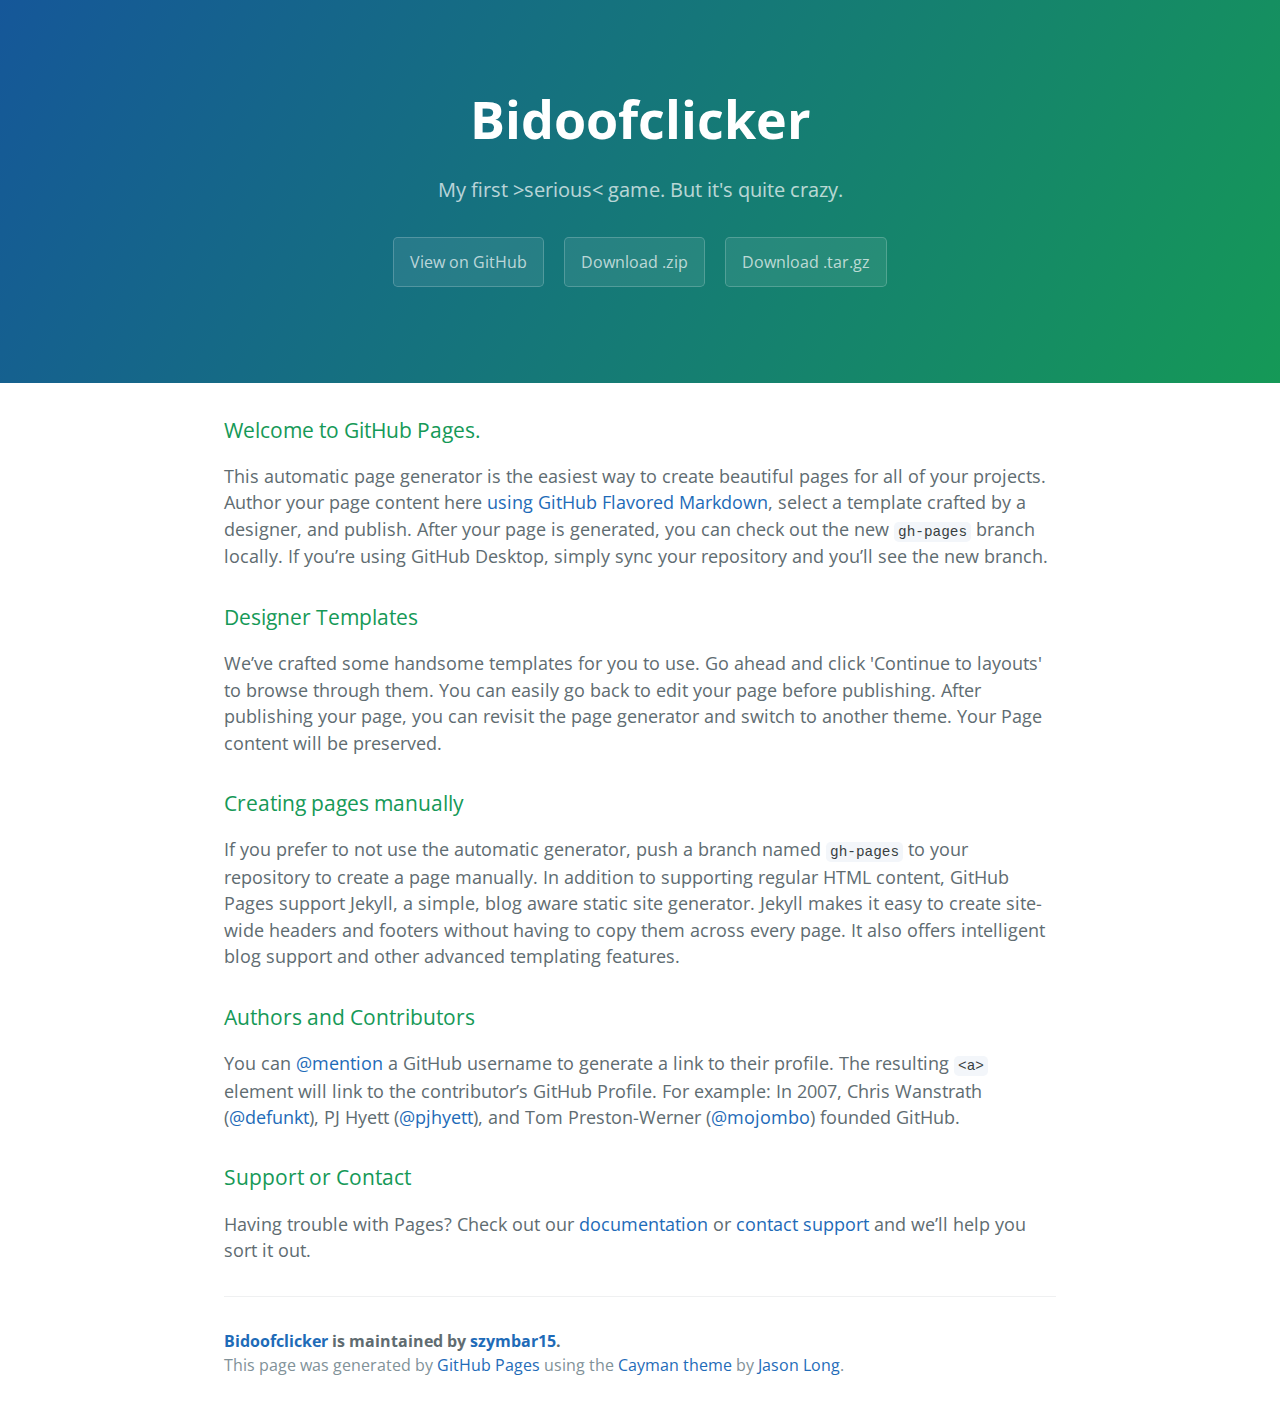
<file: index.html>
<!DOCTYPE html>
<html lang="en-us">
  <head>
    <meta charset="UTF-8">
    <title>Bidoofclicker by szymbar15</title>
    <meta name="viewport" content="width=device-width, initial-scale=1">
    <link rel="stylesheet" type="text/css" href="stylesheets/normalize.css" media="screen">
    <link href='https://fonts.googleapis.com/css?family=Open+Sans:400,700' rel='stylesheet' type='text/css'>
    <link rel="stylesheet" type="text/css" href="stylesheets/stylesheet.css" media="screen">
    <link rel="stylesheet" type="text/css" href="stylesheets/github-light.css" media="screen">
  </head>
  <body>
    <section class="page-header">
      <h1 class="project-name">Bidoofclicker</h1>
      <h2 class="project-tagline">My first &gt;serious&lt; game. But it&#39;s quite crazy.</h2>
      <a href="https://github.com/szymbar15/BidoofClicker" class="btn">View on GitHub</a>
      <a href="https://github.com/szymbar15/BidoofClicker/zipball/master" class="btn">Download .zip</a>
      <a href="https://github.com/szymbar15/BidoofClicker/tarball/master" class="btn">Download .tar.gz</a>
    </section>

    <section class="main-content">
      <h3>
<a id="welcome-to-github-pages" class="anchor" href="#welcome-to-github-pages" aria-hidden="true"><span aria-hidden="true" class="octicon octicon-link"></span></a>Welcome to GitHub Pages.</h3>

<p>This automatic page generator is the easiest way to create beautiful pages for all of your projects. Author your page content here <a href="https://guides.github.com/features/mastering-markdown/">using GitHub Flavored Markdown</a>, select a template crafted by a designer, and publish. After your page is generated, you can check out the new <code>gh-pages</code> branch locally. If you’re using GitHub Desktop, simply sync your repository and you’ll see the new branch.</p>

<h3>
<a id="designer-templates" class="anchor" href="#designer-templates" aria-hidden="true"><span aria-hidden="true" class="octicon octicon-link"></span></a>Designer Templates</h3>

<p>We’ve crafted some handsome templates for you to use. Go ahead and click 'Continue to layouts' to browse through them. You can easily go back to edit your page before publishing. After publishing your page, you can revisit the page generator and switch to another theme. Your Page content will be preserved.</p>

<h3>
<a id="creating-pages-manually" class="anchor" href="#creating-pages-manually" aria-hidden="true"><span aria-hidden="true" class="octicon octicon-link"></span></a>Creating pages manually</h3>

<p>If you prefer to not use the automatic generator, push a branch named <code>gh-pages</code> to your repository to create a page manually. In addition to supporting regular HTML content, GitHub Pages support Jekyll, a simple, blog aware static site generator. Jekyll makes it easy to create site-wide headers and footers without having to copy them across every page. It also offers intelligent blog support and other advanced templating features.</p>

<h3>
<a id="authors-and-contributors" class="anchor" href="#authors-and-contributors" aria-hidden="true"><span aria-hidden="true" class="octicon octicon-link"></span></a>Authors and Contributors</h3>

<p>You can <a href="https://github.com/blog/821" class="user-mention">@mention</a> a GitHub username to generate a link to their profile. The resulting <code>&lt;a&gt;</code> element will link to the contributor’s GitHub Profile. For example: In 2007, Chris Wanstrath (<a href="https://github.com/defunkt" class="user-mention">@defunkt</a>), PJ Hyett (<a href="https://github.com/pjhyett" class="user-mention">@pjhyett</a>), and Tom Preston-Werner (<a href="https://github.com/mojombo" class="user-mention">@mojombo</a>) founded GitHub.</p>

<h3>
<a id="support-or-contact" class="anchor" href="#support-or-contact" aria-hidden="true"><span aria-hidden="true" class="octicon octicon-link"></span></a>Support or Contact</h3>

<p>Having trouble with Pages? Check out our <a href="https://help.github.com/pages">documentation</a> or <a href="https://github.com/contact">contact support</a> and we’ll help you sort it out.</p>

      <footer class="site-footer">
        <span class="site-footer-owner"><a href="https://github.com/szymbar15/BidoofClicker">Bidoofclicker</a> is maintained by <a href="https://github.com/szymbar15">szymbar15</a>.</span>

        <span class="site-footer-credits">This page was generated by <a href="https://pages.github.com">GitHub Pages</a> using the <a href="https://github.com/jasonlong/cayman-theme">Cayman theme</a> by <a href="https://twitter.com/jasonlong">Jason Long</a>.</span>
      </footer>

    </section>

  
  </body>
</html>
</file>
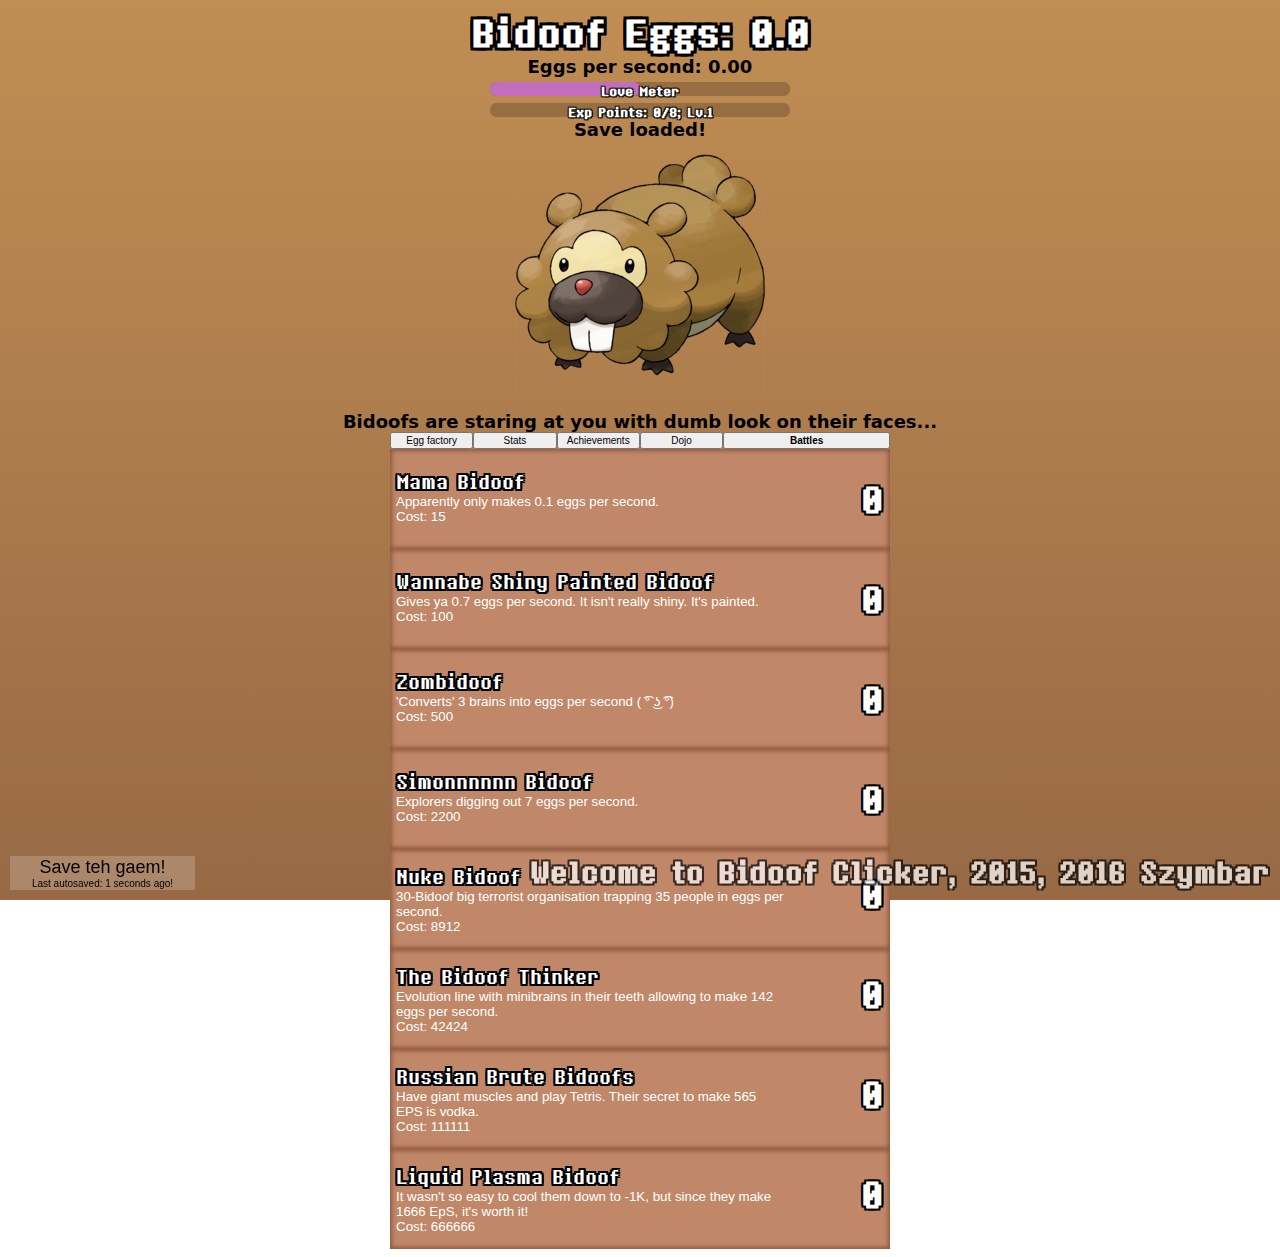
<file: game.html>
<!DOCTYPE html>
<meta charset="UTF-8">
<html>
<head>
	<link rel='stylesheet' href='game.css'/>
	<script src='game.js'></script>
</head>
<body>
<div id="mainthings">
Bidoof Eggs: <span id="bidoofs">0</span><br /></div>
<div id="subthings">
Eggs per second: <span id="eggsPerSecond">0</span></br>
<span title="If you love your Bidoofs enough, nice rare events may happen!" class="tooltip"><span class="loveposition"><span class="lovelove"><span id="love"><progress value="0" max="100" id="lovebar"></progress></span></span></span></span><br />
<span title="Your experience points" class="tooltip" id="expToolTip"><span class="loveposition"><span class="lovelove"><span id="exp"><progress value="0" max="100" id="expbar"></progress></span></span></span></span>
<br /><span id="isLoved"></span><br />
    <button class="abc" id="bidoof" type="reset" onclick="bidoofClick(event)"></button><p></p>
<img id="clickingEggs" src="onClick.gif" onclick="bidoofClick(event)"/>
<span id="thingsThatHappen">Loading...</span>
</div>

<div class="menus">

<button class="abc" id="settings" type="reset" onclick="toggleEggs()">Egg factory</button><button class="abc" id="settings" type="reset" onclick="toggleStats()">Stats</button><button class="abc" id="settings" type="reset" onclick="toggleAchives()">Achievements</button><button class="abc" id="settings" type="reset" onclick="toggleDojo()">Dojo</button><button class="abc" id="battleSmallButton" type="reset" onclick="toggleBattles()"><b>Battles</b></button><br />


</div>

<div id="upgrade">
</div>
<div id="powerup" class="powerup">
</div>

<div id="statistics" class="statistics">
<div id="statsbg" class="statsbg">
<div id="statstext" class="statstext">
<li>You've clicked <span id="clicks">0</span> times!<br/>
<li>You've made <span id="totaleggs">0</span> eggs in total!<br/>
<li>You've played for <span id="gametime">0</span> seconds!<br/>
<li>You've got <span id="upgradeCount">0</span> upgrades!<br/>
<li>You've made <span id="totalBuildings">0</span> Egg Factories!<br/>
<li>You've had <span id="eventCount">0</span> events!<br/>
<li>Your click gives <span id="clicksAmountes">1</span> eggs!
<li>You unlocked <span id="achives">0</span> achievements!
<li>You got a total of <span id="totalExpPoints">0</span> Exp Points!
</div></div></div>

<div id="achievements" class="achievements">
<div id="achievementsbg" class="achievementsbg">
</div>
</div>

<div id="dojo"></div>
<div id="battles">
	<div id="battleMenu"></div>
	<div id="battleCanvas"><canvas id="canvascanvas" width="490" height="240" style="border: 5px solid #FFFFFF; background: #000;"></canvas></div>
</div>

<button class="abc" id="savegame" type="reset" onclick="saveGame()"><div id="subthings">Save teh gaem!</div>
Last autosaved: <span id="savetiem">0</span> seconds ago!</button>

<div id="popupwindow">hello?</div>

</body>
</html>
</file>
<file: stylesheets/stylesheet.css>
* {
  box-sizing: border-box; }

body {
  padding: 0;
  margin: 0;
  font-family: "Open Sans", "Helvetica Neue", Helvetica, Arial, sans-serif;
  font-size: 16px;
  line-height: 1.5;
  color: #606c71; }

a {
  color: #1e6bb8;
  text-decoration: none; }
  a:hover {
    text-decoration: underline; }

.btn {
  display: inline-block;
  margin-bottom: 1rem;
  color: rgba(255, 255, 255, 0.7);
  background-color: rgba(255, 255, 255, 0.08);
  border-color: rgba(255, 255, 255, 0.2);
  border-style: solid;
  border-width: 1px;
  border-radius: 0.3rem;
  transition: color 0.2s, background-color 0.2s, border-color 0.2s; }
  .btn + .btn {
    margin-left: 1rem; }

.btn:hover {
  color: rgba(255, 255, 255, 0.8);
  text-decoration: none;
  background-color: rgba(255, 255, 255, 0.2);
  border-color: rgba(255, 255, 255, 0.3); }

@media screen and (min-width: 64em) {
  .btn {
    padding: 0.75rem 1rem; } }

@media screen and (min-width: 42em) and (max-width: 64em) {
  .btn {
    padding: 0.6rem 0.9rem;
    font-size: 0.9rem; } }

@media screen and (max-width: 42em) {
  .btn {
    display: block;
    width: 100%;
    padding: 0.75rem;
    font-size: 0.9rem; }
    .btn + .btn {
      margin-top: 1rem;
      margin-left: 0; } }

.page-header {
  color: #fff;
  text-align: center;
  background-color: #159957;
  background-image: linear-gradient(120deg, #155799, #159957); }

@media screen and (min-width: 64em) {
  .page-header {
    padding: 5rem 6rem; } }

@media screen and (min-width: 42em) and (max-width: 64em) {
  .page-header {
    padding: 3rem 4rem; } }

@media screen and (max-width: 42em) {
  .page-header {
    padding: 2rem 1rem; } }

.project-name {
  margin-top: 0;
  margin-bottom: 0.1rem; }

@media screen and (min-width: 64em) {
  .project-name {
    font-size: 3.25rem; } }

@media screen and (min-width: 42em) and (max-width: 64em) {
  .project-name {
    font-size: 2.25rem; } }

@media screen and (max-width: 42em) {
  .project-name {
    font-size: 1.75rem; } }

.project-tagline {
  margin-bottom: 2rem;
  font-weight: normal;
  opacity: 0.7; }

@media screen and (min-width: 64em) {
  .project-tagline {
    font-size: 1.25rem; } }

@media screen and (min-width: 42em) and (max-width: 64em) {
  .project-tagline {
    font-size: 1.15rem; } }

@media screen and (max-width: 42em) {
  .project-tagline {
    font-size: 1rem; } }

.main-content :first-child {
  margin-top: 0; }
.main-content img {
  max-width: 100%; }
.main-content h1, .main-content h2, .main-content h3, .main-content h4, .main-content h5, .main-content h6 {
  margin-top: 2rem;
  margin-bottom: 1rem;
  font-weight: normal;
  color: #159957; }
.main-content p {
  margin-bottom: 1em; }
.main-content code {
  padding: 2px 4px;
  font-family: Consolas, "Liberation Mono", Menlo, Courier, monospace;
  font-size: 0.9rem;
  color: #383e41;
  background-color: #f3f6fa;
  border-radius: 0.3rem; }
.main-content pre {
  padding: 0.8rem;
  margin-top: 0;
  margin-bottom: 1rem;
  font: 1rem Consolas, "Liberation Mono", Menlo, Courier, monospace;
  color: #567482;
  word-wrap: normal;
  background-color: #f3f6fa;
  border: solid 1px #dce6f0;
  border-radius: 0.3rem; }
  .main-content pre > code {
    padding: 0;
    margin: 0;
    font-size: 0.9rem;
    color: #567482;
    word-break: normal;
    white-space: pre;
    background: transparent;
    border: 0; }
.main-content .highlight {
  margin-bottom: 1rem; }
  .main-content .highlight pre {
    margin-bottom: 0;
    word-break: normal; }
.main-content .highlight pre, .main-content pre {
  padding: 0.8rem;
  overflow: auto;
  font-size: 0.9rem;
  line-height: 1.45;
  border-radius: 0.3rem; }
.main-content pre code, .main-content pre tt {
  display: inline;
  max-width: initial;
  padding: 0;
  margin: 0;
  overflow: initial;
  line-height: inherit;
  word-wrap: normal;
  background-color: transparent;
  border: 0; }
  .main-content pre code:before, .main-content pre code:after, .main-content pre tt:before, .main-content pre tt:after {
    content: normal; }
.main-content ul, .main-content ol {
  margin-top: 0; }
.main-content blockquote {
  padding: 0 1rem;
  margin-left: 0;
  color: #819198;
  border-left: 0.3rem solid #dce6f0; }
  .main-content blockquote > :first-child {
    margin-top: 0; }
  .main-content blockquote > :last-child {
    margin-bottom: 0; }
.main-content table {
  display: block;
  width: 100%;
  overflow: auto;
  word-break: normal;
  word-break: keep-all; }
  .main-content table th {
    font-weight: bold; }
  .main-content table th, .main-content table td {
    padding: 0.5rem 1rem;
    border: 1px solid #e9ebec; }
.main-content dl {
  padding: 0; }
  .main-content dl dt {
    padding: 0;
    margin-top: 1rem;
    font-size: 1rem;
    font-weight: bold; }
  .main-content dl dd {
    padding: 0;
    margin-bottom: 1rem; }
.main-content hr {
  height: 2px;
  padding: 0;
  margin: 1rem 0;
  background-color: #eff0f1;
  border: 0; }

@media screen and (min-width: 64em) {
  .main-content {
    max-width: 64rem;
    padding: 2rem 6rem;
    margin: 0 auto;
    font-size: 1.1rem; } }

@media screen and (min-width: 42em) and (max-width: 64em) {
  .main-content {
    padding: 2rem 4rem;
    font-size: 1.1rem; } }

@media screen and (max-width: 42em) {
  .main-content {
    padding: 2rem 1rem;
    font-size: 1rem; } }

.site-footer {
  padding-top: 2rem;
  margin-top: 2rem;
  border-top: solid 1px #eff0f1; }

.site-footer-owner {
  display: block;
  font-weight: bold; }

.site-footer-credits {
  color: #819198; }

@media screen and (min-width: 64em) {
  .site-footer {
    font-size: 1rem; } }

@media screen and (min-width: 42em) and (max-width: 64em) {
  .site-footer {
    font-size: 1rem; } }

@media screen and (max-width: 42em) {
  .site-footer {
    font-size: 0.9rem; } }
</file>
<file: stylesheets/github-light.css>
/*
   Copyright 2014 GitHub Inc.

   Licensed under the Apache License, Version 2.0 (the "License");
   you may not use this file except in compliance with the License.
   You may obtain a copy of the License at

       http://www.apache.org/licenses/LICENSE-2.0

   Unless required by applicable law or agreed to in writing, software
   distributed under the License is distributed on an "AS IS" BASIS,
   WITHOUT WARRANTIES OR CONDITIONS OF ANY KIND, either express or implied.
   See the License for the specific language governing permissions and
   limitations under the License.

*/

.pl-c /* comment */ {
  color: #969896;
}

.pl-c1      /* constant, markup.raw, meta.diff.header, meta.module-reference, meta.property-name, support, support.constant, support.variable, variable.other.constant */,
.pl-s .pl-v /* string variable */ {
  color: #0086b3;
}

.pl-e  /* entity */,
.pl-en /* entity.name */ {
  color: #795da3;
}

.pl-s .pl-s1 /* string source */,
.pl-smi      /* storage.modifier.import, storage.modifier.package, storage.type.java, variable.other, variable.parameter.function */ {
  color: #333;
}

.pl-ent /* entity.name.tag */ {
  color: #63a35c;
}

.pl-k /* keyword, storage, storage.type */ {
  color: #a71d5d;
}

.pl-pds              /* punctuation.definition.string, string.regexp.character-class */,
.pl-s                /* string */,
.pl-s .pl-pse .pl-s1 /* string punctuation.section.embedded source */,
.pl-sr               /* string.regexp */,
.pl-sr .pl-cce       /* string.regexp constant.character.escape */,
.pl-sr .pl-sra       /* string.regexp string.regexp.arbitrary-repitition */,
.pl-sr .pl-sre       /* string.regexp source.ruby.embedded */ {
  color: #183691;
}

.pl-v /* variable */ {
  color: #ed6a43;
}

.pl-id /* invalid.deprecated */ {
  color: #b52a1d;
}

.pl-ii /* invalid.illegal */ {
  background-color: #b52a1d;
  color: #f8f8f8;
}

.pl-sr .pl-cce /* string.regexp constant.character.escape */ {
  color: #63a35c;
  font-weight: bold;
}

.pl-ml /* markup.list */ {
  color: #693a17;
}

.pl-mh        /* markup.heading */,
.pl-mh .pl-en /* markup.heading entity.name */,
.pl-ms        /* meta.separator */ {
  color: #1d3e81;
  font-weight: bold;
}

.pl-mq /* markup.quote */ {
  color: #008080;
}

.pl-mi /* markup.italic */ {
  color: #333;
  font-style: italic;
}

.pl-mb /* markup.bold */ {
  color: #333;
  font-weight: bold;
}

.pl-md /* markup.deleted, meta.diff.header.from-file */ {
  background-color: #ffecec;
  color: #bd2c00;
}

.pl-mi1 /* markup.inserted, meta.diff.header.to-file */ {
  background-color: #eaffea;
  color: #55a532;
}

.pl-mdr /* meta.diff.range */ {
  color: #795da3;
  font-weight: bold;
}

.pl-mo /* meta.output */ {
  color: #1d3e81;
}
</file>
<file: game.css>
body {
    text-align: center;
    font-family: "Segoe UI", Frutiger, "Frutiger Linotype", "Dejavu Sans", "Helvetica Neue", Arial, sans-serif;
    font-size: 24px;
    font-weight: bold;
/ / background-image: url(http://media.tumblr.com/tumblr_l3msl9HMPn1qbkyu6.gif);
/ / background-image: url("HNI_0007.JPG");
    background: linear-gradient(rgba(192, 142, 83, 1), rgba(151, 105, 69, 1));
    background-repeat: no-repeat;
    background-attachment: fixed;
    height: 100%;
}
canvas {
    image-rendering: crisp-edges;
    image-rendering: -moz-crisp-edges;
    image-rendering: -o-crisp-edges;
    image-rendering: -webkit-crisp-edges;
    -ms-interpolation-mode: nearest-neighbor;
    image-rendering: pixelated;
    position: relative;

}
div {
    margin-left: auto;
    margin-right: auto;
}
#mainthings {
    text-shadow: 3px 0px 0 #000,
    -3px -3px 0 #000,
    3px -3px 0 #000,
    -3px 3px 0 #000,
    3px 3px 0 #000,
    -3px 0px 0 #000;
    font-family: battleFont;
    color: #FFF;
    font-size: 32px;
}
#subthings {
    font-size: 18px;
}
#subtitles {
    font-size: 16px;
    color: #FFF;
    font-family: battleFont;
    text-shadow: 2px 0 0 #000,
    -2px 0 0 #000,
    0 2px 0 #000,
    0 -2px 0 #000,
    -2px -2px 0 #000,
    2px -2px 0 #000,
    -2px 2px 0 #000,
    2px 2px 0 #000
}

#dojotext {
    font-size: 15px;
    text-align: center;
}
#clicky {
    width: 0px;
    height: 0px;
}
#thingsThatHappen {
    font-size: 18px;
}
#clickingEggs {
    visibility: visible;
    opacity: 0.0;
    position: absolute;
    pointer-events: none;
}
#savegame {
    max-width: 185px;
    width: 100%;
    display: inline-block;
    margin-left: auto;
    margin-right: auto;
    text-align: center;
    font-size: 10px;
    bottom: 10px;
    position: fixed;
    left: 10px;
    border: none;
    background-color: rgba(255, 255, 255, 0.2);
}
.loveposition {
    position: relative;
}
.lovelove p {
    position: absolute;
    left: 0;
    top: 5px;
    padding-top: 1px;
    width: 300px;
    height: 14px;
    color: #FFF;
    margin: 0px;
    font-size: 11px;
    font-family: battleFont;
    text-shadow: 1px 1px 0 #000,
    -1px -1px 0 #000,
    1px -1px 0 #000,
    -1px 1px 0 #000,
    1px 1px 0 #000;
    //border: 1px solid white;
}
.tooltip {
    display: inline;
    position: relative;
}
.tooltip:hover:after{
    background: #333;
    background: rgba(0,0,0,.8);
    border-radius: 5px;
    bottom: 26px;
    color: #fff;
    content: attr(title);
    left: 10%;
    padding: 5px 15px;
    position: absolute;
    z-index: 98;
    width: 220px;
    font-size: 12px;
    white-space: pre-line;
}
.tooltipbattle:hover:after {
    background: #333;
    background: rgba(0,0,0,.8);
    border-radius: 5px;
    top: auto;
    color: #fff;
    content: attr(title);
    padding: 5px 15px;
    position: absolute;
    z-index: 98;
    width: 170px;
    font-size: 14px;
    white-space: pre-line;
}
progress {
    background-color: #966E41;
    border: 0;
    width: 300px;
    height: 14px;
    border-radius: 9px;
    -webkit-transition : width 5s ease;
    -moz-transition : width 5s ease;
    transition : width 5s ease;
    font-size: 12px;
/ / position : relative;
/ / display : block;
}
progress::-webkit-progress-bar {
	background-color: #966E41;
	border-radius: 9px;
}
#lovebar::-webkit-progress-value {
	background: #C36EBC;
	filter: progid:DXImageTransform.Microsoft.gradient( startColorstr='#cdeb8e', endColorstr='#a5c956',GradientType=0 );
	border-radius: 9px;
    border-right: 10px;
}
#lovebar::-moz-progress-bar {
	background: #C36EBC;
	filter: progid:DXImageTransform.Microsoft.gradient( startColorstr='#cdeb8e', endColorstr='#a5c956',GradientType=0 );
	border-radius: 9px;
}
#expbar::-webkit-progress-value {
    background: #3C5FDC;
    filter: progid:DXImageTransform.Microsoft.gradient( startColorstr='#cdeb8e', endColorstr='#a5c956',GradientType=0 );
    border-radius: 9px;
    border-right: 10px;
}
#expbar::-moz-progress-bar {
    background: #3C5FDC;
    filter: progid:DXImageTransform.Microsoft.gradient( startColorstr='#cdeb8e', endColorstr='#a5c956',GradientType=0 );
    border-radius: 9px;
}
.progress-value {
	padding: 0px 5px;
	line-height: 20px;
	margin-left: 5px;
	font-size:.8em;
	color: #966E41;
	height: 18px;
	float: right;
}
.menus {
    line-height: 0px;
}
#bidoof {
  //background: url("http://cdn.bulbagarden.net/upload/thumb/f/f5/399Bidoof.png/250px-399Bidoof.png");
  background: url("bidoof.png");
  //background-color: #5555cc;
  width: 250px;
  height: 250px;
  border: none;
  box-shadow: inset 0px 0px 2px rgba(192,142,83,1);
  transition: 0.1s ease 0s;
}
#bidoof:hover {
  box-shadow: inset 0px 0px 5px rgba(192,142,83,1);
}
#bidoof:active {
  box-shadow: inset 0px 0px 10px rgba(192,142,83,1);
}
#upgrade {
    width: 100%;
    max-width: 500px;
    height: 100px;
    white-space: normal;
    text-align: left;
    position: relative;
    background: #c08869;
    color: #fff;
    box-shadow: inset 0 0 4px 2px #8F593D;
    border: none;
    opacity: 1;
    transition: 0.2s ease 0s;
    word-wrap: break-word;
}
#achievement {
    width: 100%;
    max-width: 500px;
    height: 50px;
    white-space: normal;
    text-align: left;
    position: relative;
    background: #a87a5f;
    color: #fff;
    box-shadow: inset 0 0 4px 2px #8F593D;
    border: none;
    opacity: 1;
    transition: 0.2s ease 0s;
    word-wrap: break-word;
    padding-right: 0px;
    padding-top: 0px;
}
#battlemenubutton {
    width: 100%;
    max-width: 100px;
    height: 100px;
    max-height: 100px;
    white-space: normal;
    position: relative;
    background: #604330;
    color: #fff;
    box-shadow: inset 0 0 4px 2px #382217;
    border: none;
    opacity: 1;
    transition: 0.2s ease 0s;
    word-wrap: break-word;
    padding-right: 0px;
    image-rendering: -moz-crisp-edges;
    image-rendering: -webkit-optimize-contrast;
    image-rendering: -o-crisp-edges;
    image-rendering: pixelated;
    background-repeat: no-repeat;
    background-position: center bottom 30px;
    font-family: battleFont;
    padding-top: 75px;
    text-align: center;
    font-size: 12px;
    text-shadow: 1px 1px 0 #000,
        -1px -1px 0 #000,
        1px -1px 0 #000,
        -1px 1px 0 #000,
        1px 1px 0 #000;
}
#battlemenubutton:hover #enemiesNames {
    display: none !important;
}
#battlemenubutton:hover #cost {
    display: inline !important;
}
#battlemenubutton:hover {
    background-color: #302010;
    background-image: url('onClick.gif') !important;
    background-size: 64px 64px;
}
button::-moz-focus-inner {
    border: 0;
}

#upgrade:hover {
    background: #a07759;
}
#achievement:hover {
    background: #a07759;
    background-image: url('bluepixel.png');
    background-position: left center;
    background-size: 50px 100px;
    background-repeat: no-repeat;
}
#upgrade:active {
    background: #906749;
}
.buildingamount {
    float: right;
    text-align: right;
    width: 80%;
    max-width: 100px;
    font-size: 30px;
    font-weight: bold;
    line-height: 60px;
    vertical-align: middle;
    font-family: battleFont;
    text-shadow: 2px 0px 0 #000,
    -2px -2px 0 #000,
    2px -2px 0 #000,
    -2px 2px 0 #000,
    2px 2px 0 #000,
    -2px 0px 0 #000;
}
#achievementamount {
    float: right;
    text-align: right;
    width: auto;
    height: auto;
    max-height: 40px;
    max-width: 40px;
    font-size: 30px;
    font-weight: bold;
    line-height: 40px;
    vertical-align: middle;
    overflow: hidden;
    padding-right: 0px;
    padding-top: 0px;
    padding-bottom: 0px;
}
.buildingdetails {
    float: left;
    //max-width: 400px;
    width: 80%;
}
.achievementdetails {
    float: left;
    max-width: 450px;
    //max-width: 400px;
    width: 85%;
    word-wrap: break-word;
    overflow: hidden;
    padding-right: 0px;
    padding-top: 0px;
    padding-bottom: 0px;
    padding-left: 0px;
    position: absolute;
}

br.powerup {
	column-span:all;
	-moz-column-span:all;
}
.achievementsmall {
    font-size: 18px;
    font-weight: normal;
    right: 20px;
}
.powerup {
    //position: fixed;
    display: none;
    max-width: 500px;
    margin: auto;
    position: absolute;
    left: 0;
    right: 0;
    
    //right: 0;
    //transform: translate(-50%,0);
}
.powered:hover {
    background: #a07759;
}
.powered:active {
    background: #906749;
}

.powered:disabled {
    background: #503729;
}
.powered {
    width: 250px;
    background: #c08869;
    color: #fff;
    box-shadow: inset 0 0 4px 2px #8F593D;
    border: none;
    opacity: 1;
    transition: 0.2s ease 0s;
    height: 100px;
    position: relative;
}

#settings {
    width: 50%;
    max-width: 83.3px;
    font-size: 10px;
}
#battleSmallButton {
    width: 50%;
    max-width: 166.8px;
    font-size: 10px;
}
#battleinfobar {
    outline: 0;
    max-width: 500px;
    width: 500px;
    height: 32px;
    line-height: 25px;
    background: #604330;
    color: #fff;
    box-shadow: inset 0 0 4px 2px #382217;
    border: none;
    opacity: 1;
    word-wrap: break-word;
    display: inline-block;
    font-family: battleFont;
    text-align: center;
    vertical-align: top;
    position: relative;
    font-size: 12px;
    text-shadow: 1px 1px 0 #000,
    -1px -1px 0 #000,
    1px -1px 0 #000,
    -1px 1px 0 #000,
    1px 1px 0 #000;
}
div.statistics {
    display: none;
    font-size: 18px;
    font-weight: normal;
    display: none;
    text-align: left;
}

div.statsbg {
    margin-top: 5px;
    background-color: rgba(255,255,255,0.7);
    width: 100%;
    max-width: 500px;
    border-radius: 10px;
}
div.statstext {
    margin-left: 30px;
}
.achievements {
    display: none;
    font-size: 22px;
    width: 500px;
    line-height: 0px;
}
div.achievementsbg {
    width: 100%;
    max-width: 500px;
    height: 50px;
    white-space: normal;
    text-align: left;
    position: relative;
    background: #9e6d50;
    color: #fff;
    box-shadow: inset 0 0 4px 2px #8F593D;
    border: none;
    opacity: 1;
    transition: 0.2s ease 0s;
}
span.achievementstext {
    line-height: normal;
    display: inline-block;
    vertical-align: middle;
}
.enter {
    margin-top: 0px;
}
li {
    list-style-image: url("onClick.gif");
}
#popupwindow {
    bottom: 10px;
    position: fixed;
    right: 10px;
    display: inline-block;
    margin: auto;
    z-index: 999;
    opacity: 1;
    pointer-events: none;
    font-family: battleFont;
    color: #FFF;
    margin: 0px;
    text-shadow: 2px 0px 0 #000,
    -2px -2px 0 #000,
    2px -2px 0 #000,
    -2px 2px 0 #000,
    2px 2px 0 #000,
    -2px 0px 0 #000;
}
@font-face {
    font-family: 'battleFont';
    src: url("8bitoperator.ttf");
}
</file>
